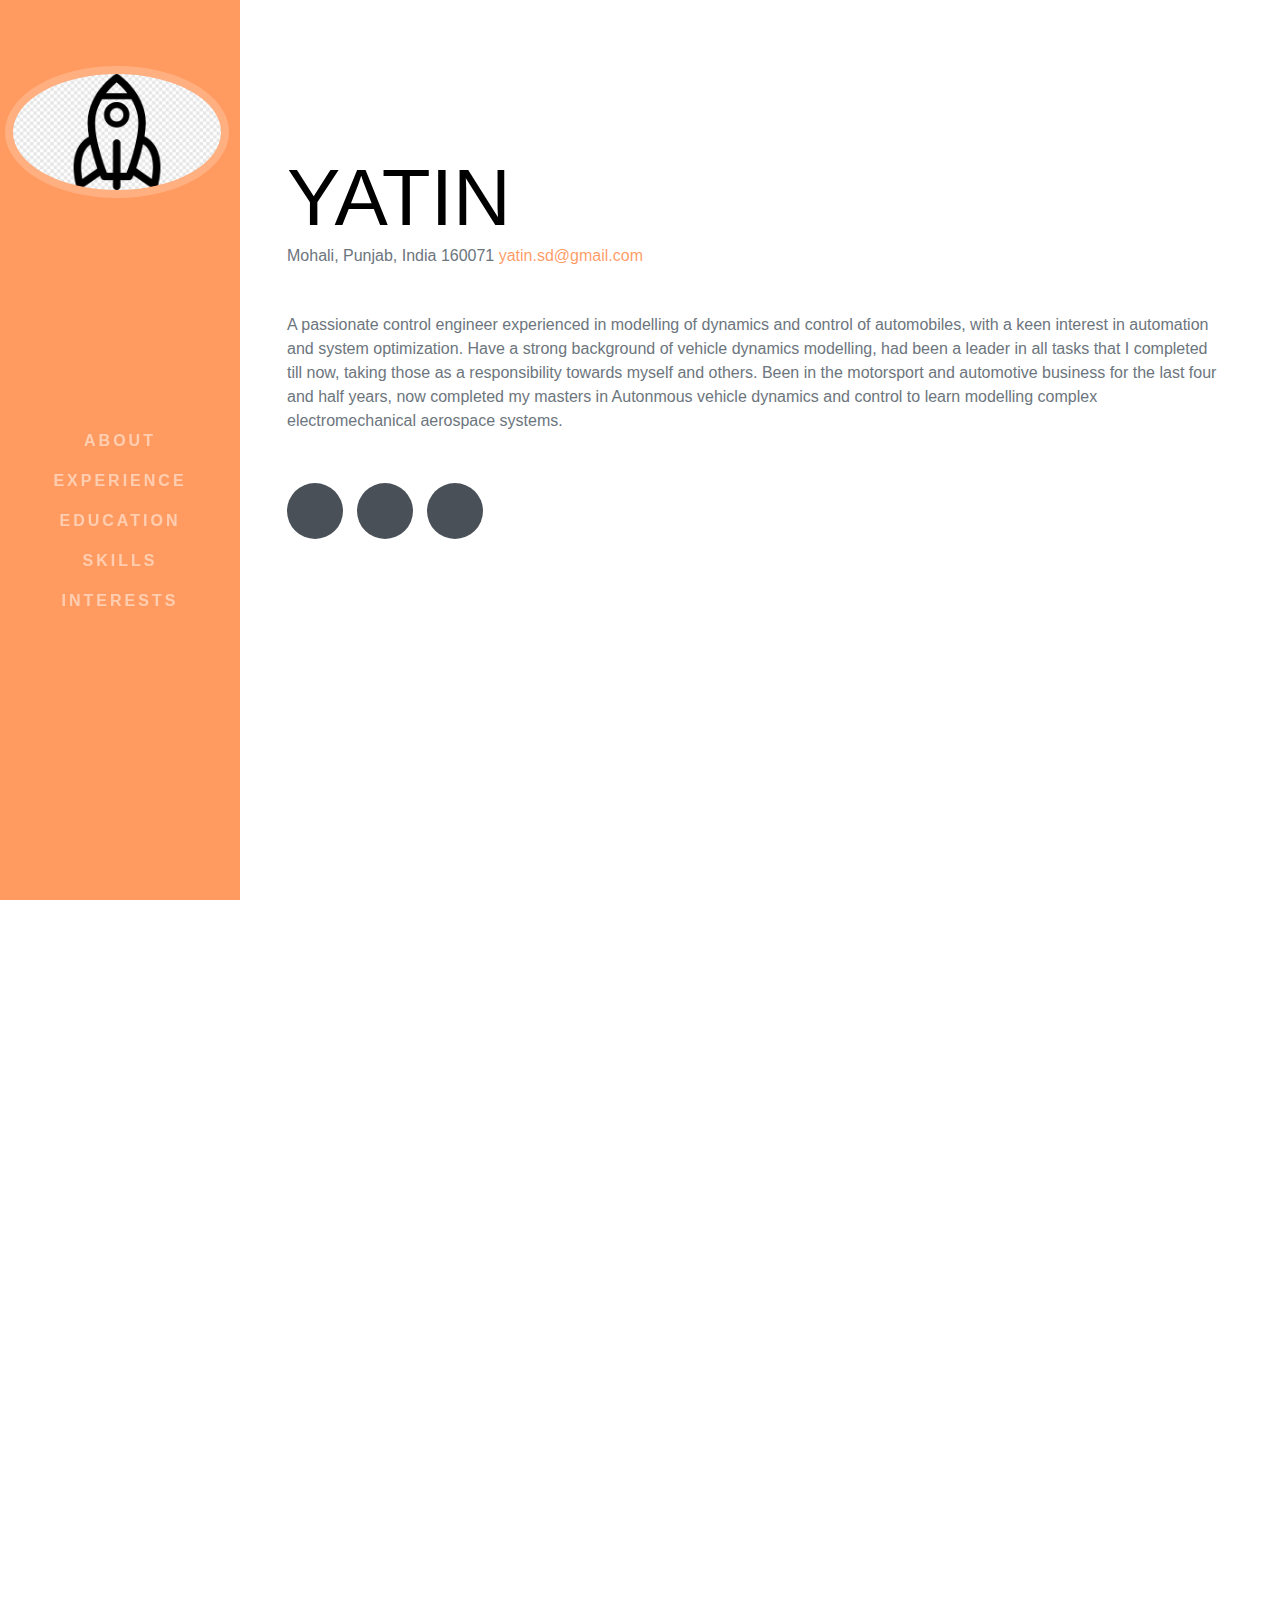
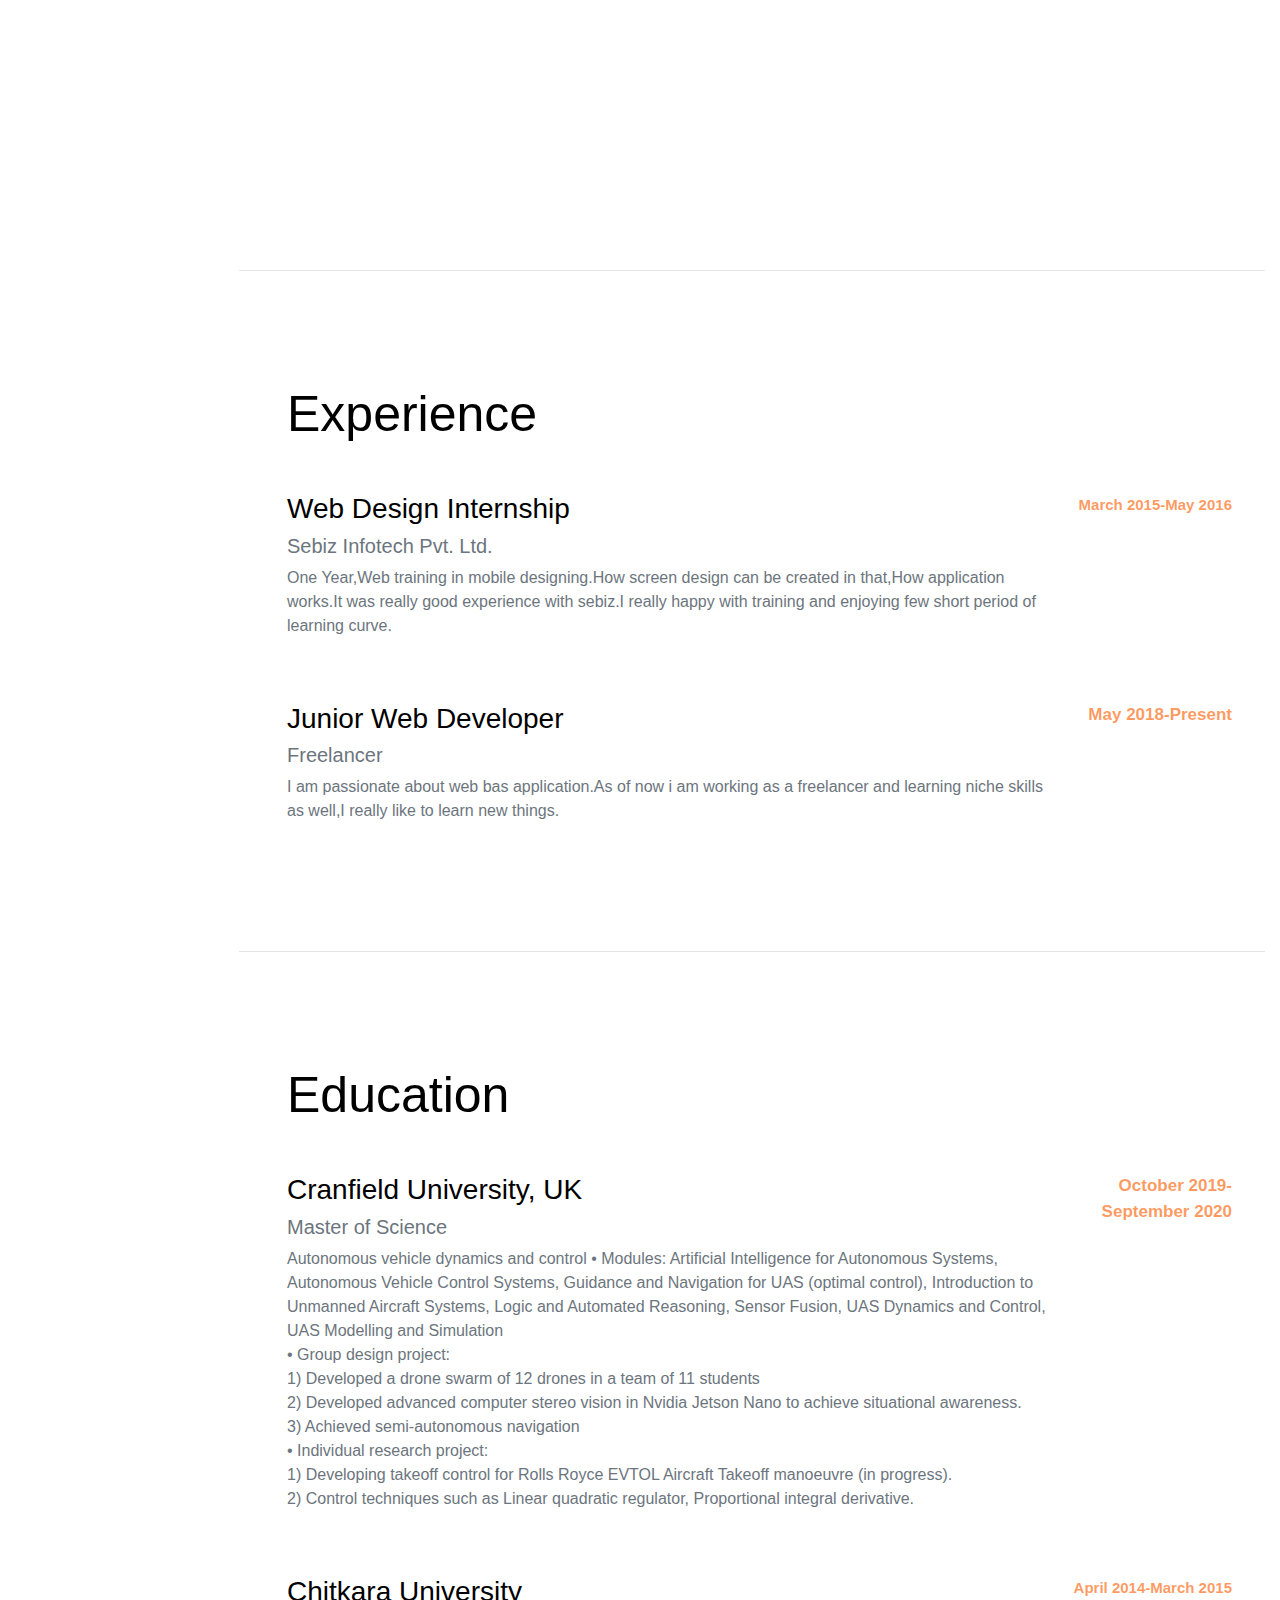
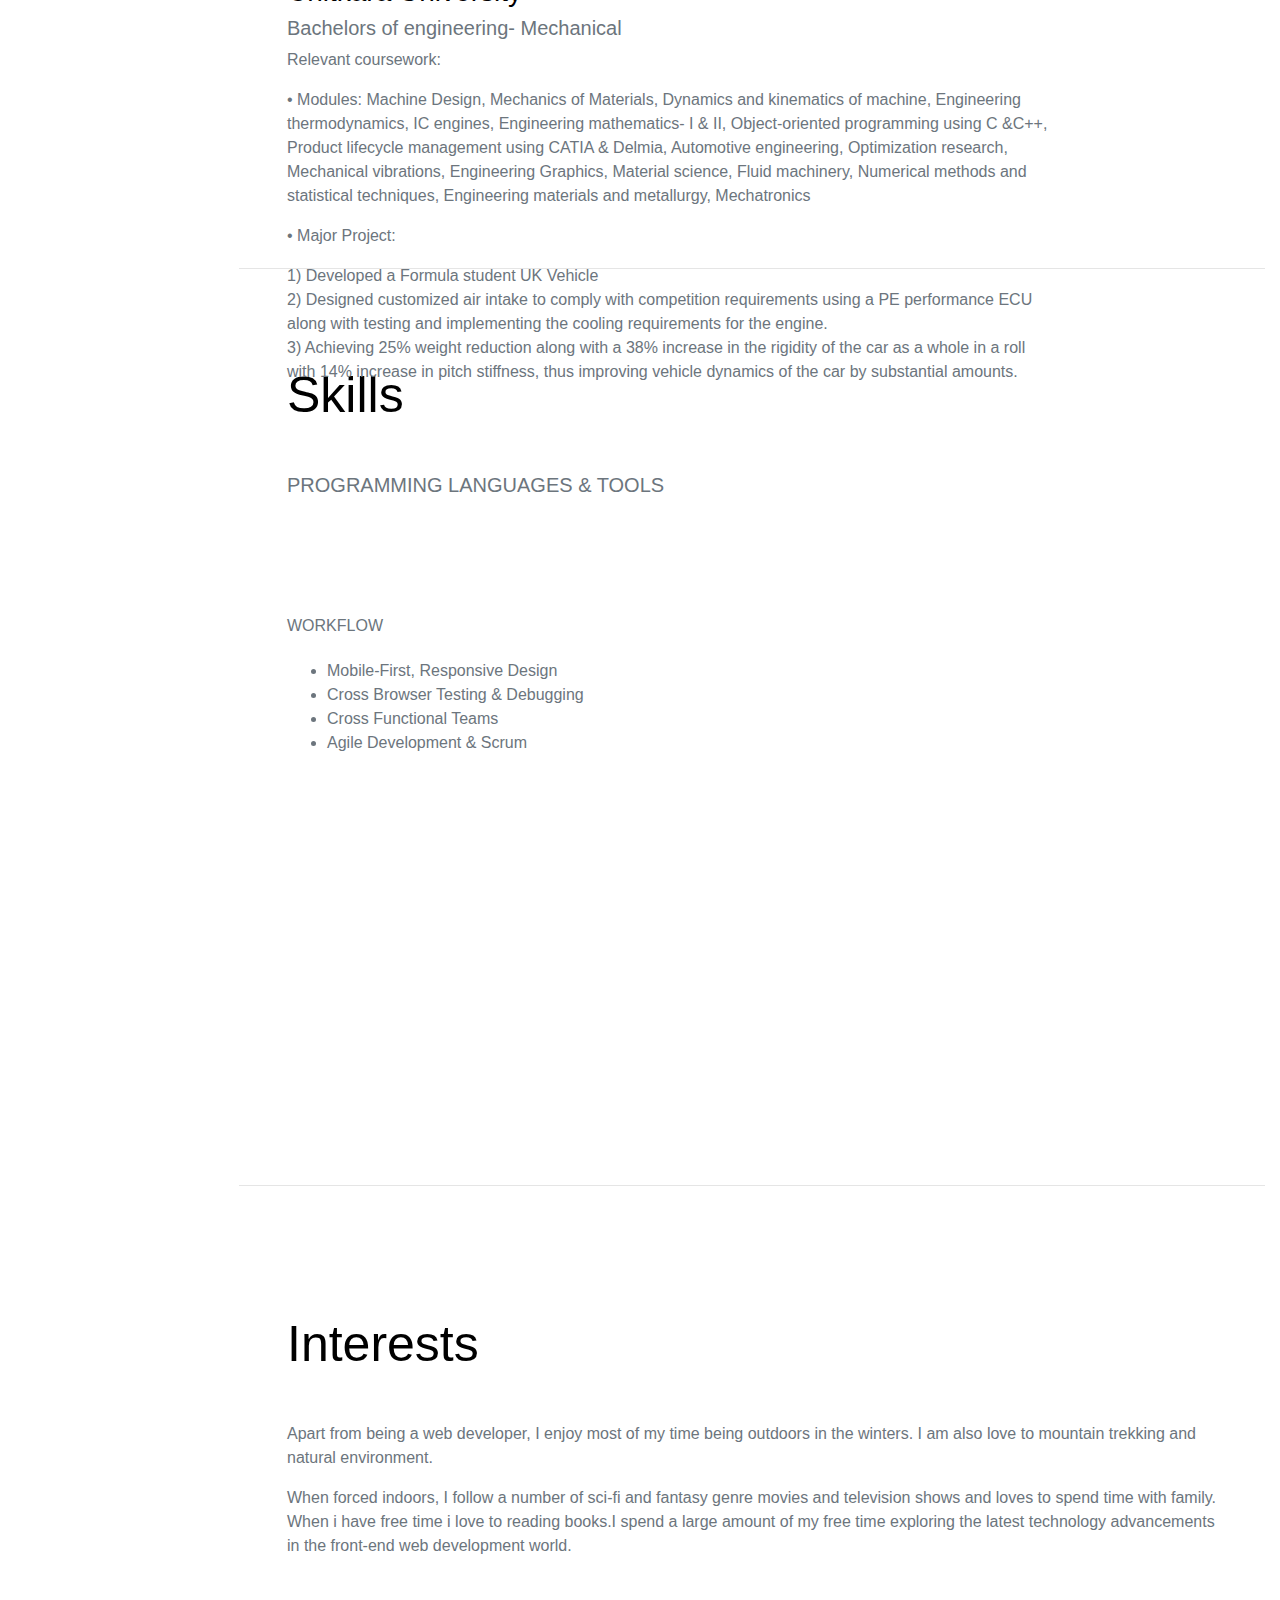
<file: index.html>
<!DOCTYPE html>
<html>
  <head>
    <meta charset="utf-8" />
    <meta
      name="viewport"
      content="width=device-width, initial-scale=1, shrink-to-fit=no"
    />
    <link rel="stylesheet" href="./assets/css/bootstrap.css" />
    <title>Resume</title>
    <link rel="stylesheet" href="./assets/css/resume.css" />
    <link
      rel="stylesheet"
      href="https://use.fontawesome.com/releases/v5.7.1/css/all.css"
      integrity="sha384-fnmOCqbTlWIlj8LyTjo7mOUStjsKC4pOpQbqyi7RrhN7udi9RwhKkMHpvLbHG9Sr"
      crossorigin="anonymous"
    />
  </head>

  <body id="page-top">
    <nav class="navbar navbar-expand-lg navbar-dark fixed-top" id="sideNav">
      <a class="navbar-brand" href="#page-top">
        <span class="d-block d-lg-none">YATIN</span>
        <span class="d-none d-lg-block">
          <img
            src="./assets/img/Robot.png"
            class="img-fluid img-profile rounded-circle"
            alt="my profile pic"
          />
        </span>
      </a>
      <button
        class="navbar-toggler"
        type="button"
        data-toggle="collapse"
        data-target="#collapsibleNavbar"
      >
        <span class="navbar-toggler-icon"></span>
      </button>
      <div class="collapse navbar-collapse" id="collapsibleNavbar">
        <ul class="navbar-nav">
          <li class="nav-item">
            <a class="nav-link" href="#about">About</a>
          </li>
          <li class="nav-item">
            <a class="nav-link" href="#experience">Experience</a>
          </li>
          <li class="nav-item">
            <a class="nav-link" href="#education">Education</a>
          </li>
          <li class="nav-item">
            <a class="nav-link" href="#skills">Skills</a>
          </li>
          <li class="nav-item">
            <a class="nav-link" href="#interests">Interests</a>
          </li>
        </ul>
      </div>
    </nav>

    <main class="container-fluid">
      <section
        class="resume-section p-3 p-lg-5"
        id="about"
        data-component="about"
      ></section>

      <hr class="mb-0" />

      <section
        class="resume-section p-3 p-lg-5"
        id="experience"
        data-component="experience"
      ></section>

      <hr class="mb-0" />

      <section
        class="resume-section p-3 p-lg-5"
        id="education"
        data-component="education"
      ></section>

      <hr class="mb-0" />

      <section
        class="resume-section p-3 p-lg-5"
        id="skills"
        data-component="skills"
      ></section>

      <hr class="mb-0" />

      <section
        class="resume-section p-3 p-lg-5"
        id="interests"
        data-component="interests"
      ></section>
    </main>
    <script src="./assets/js/jquery.js"></script>
    <script src="./assets/js/custom.js"></script>
  </body>
</html>
</file>
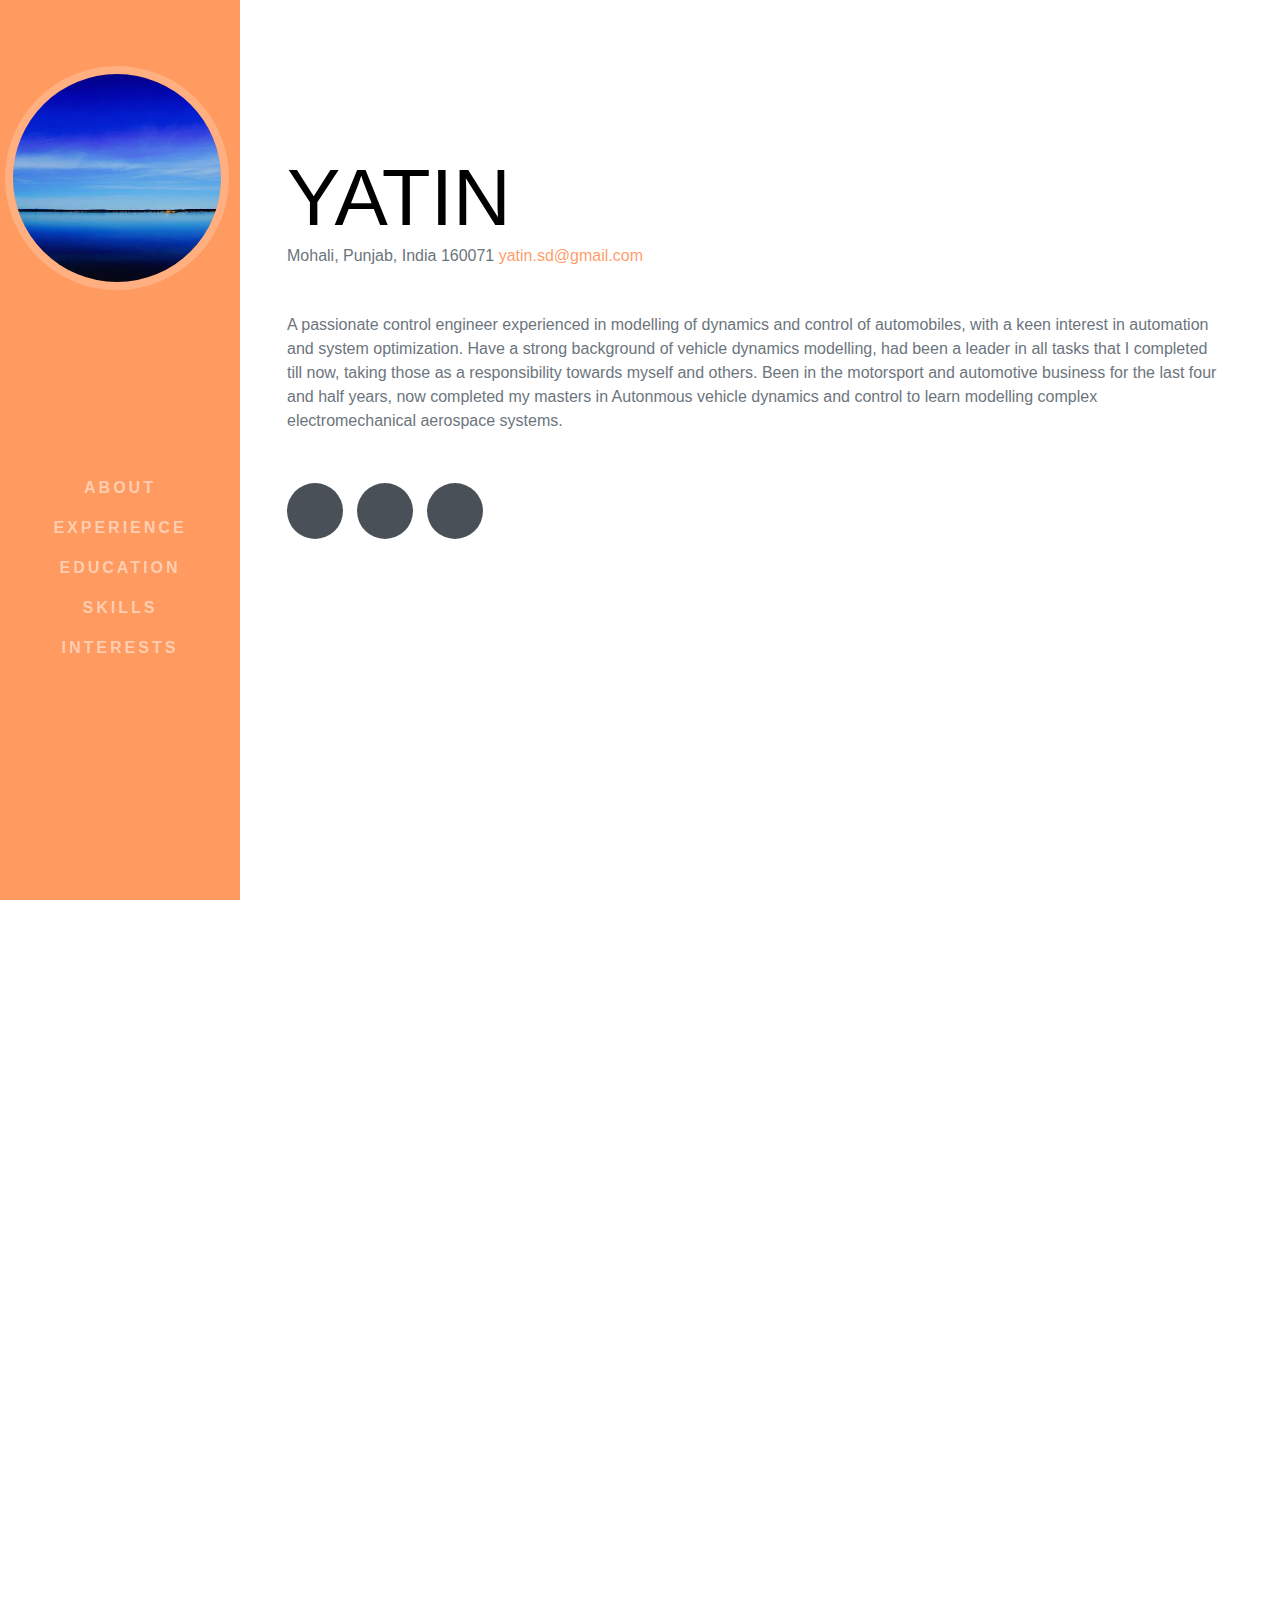
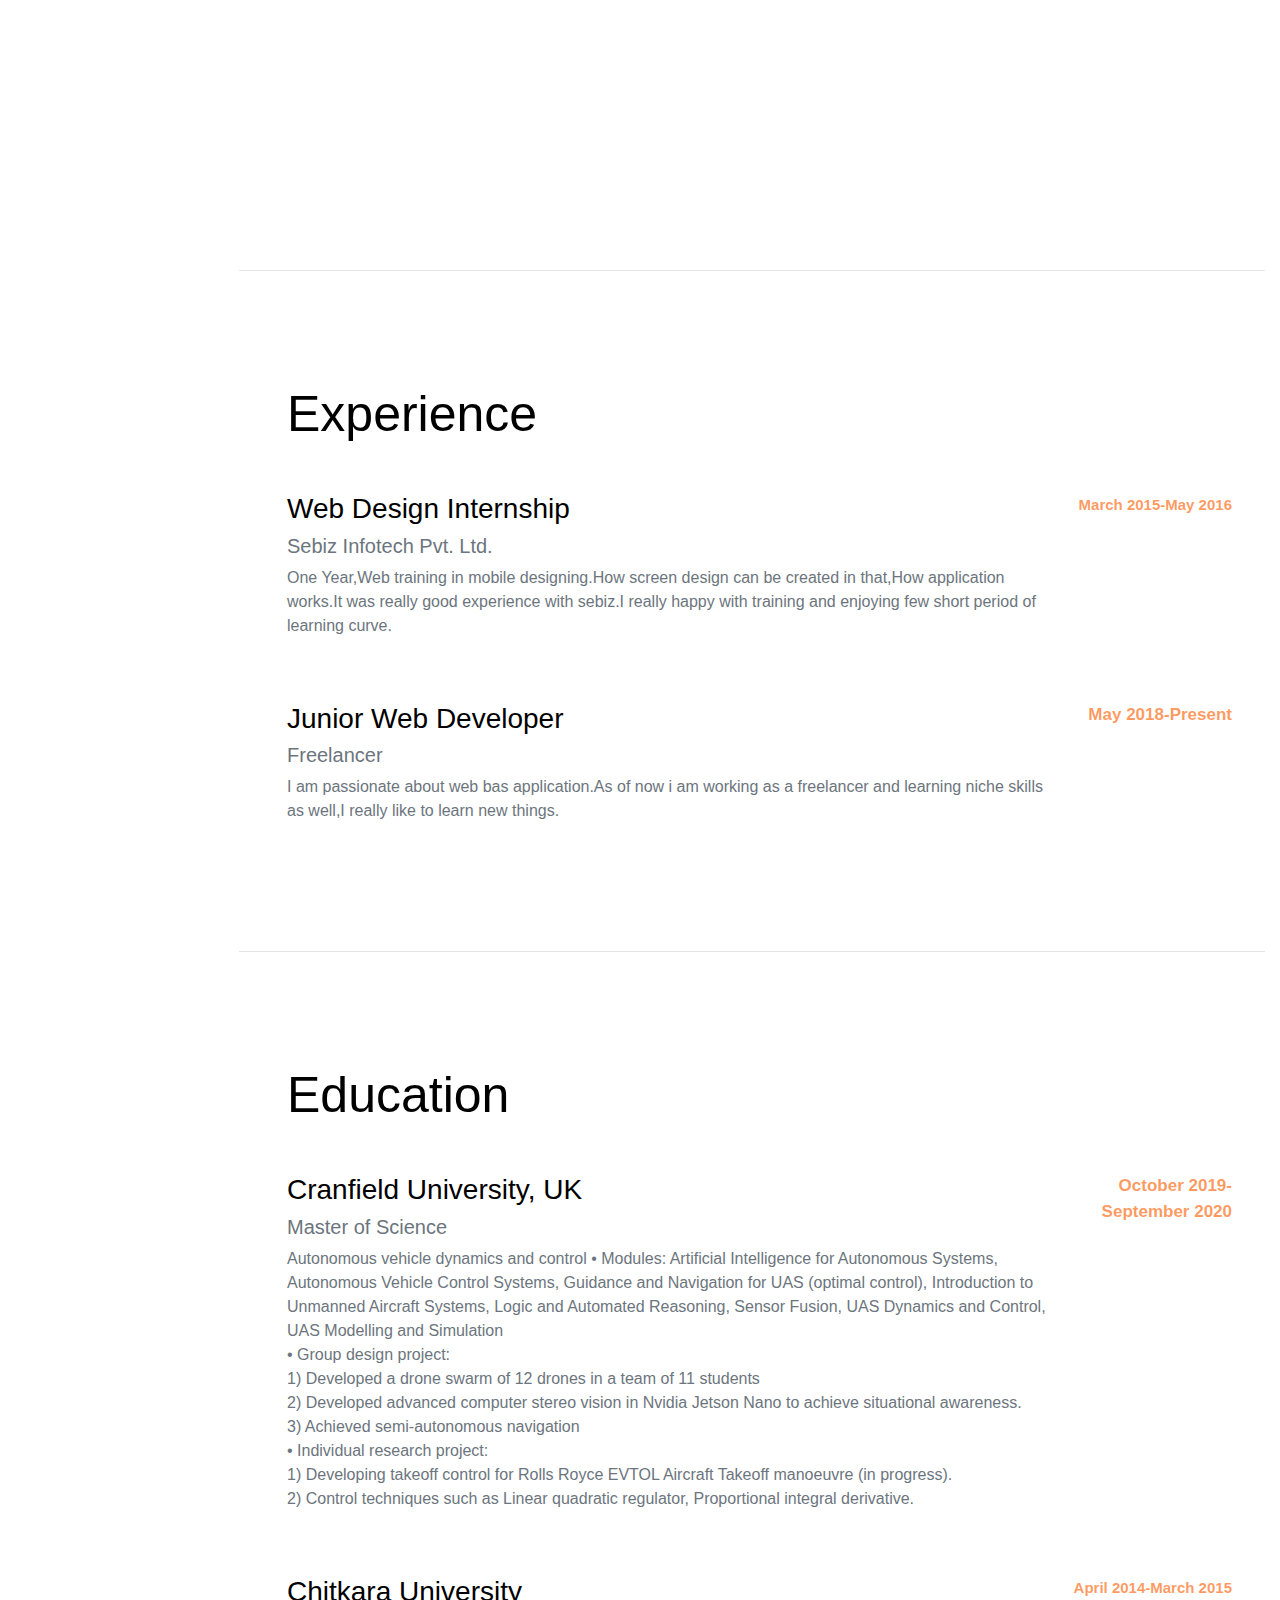
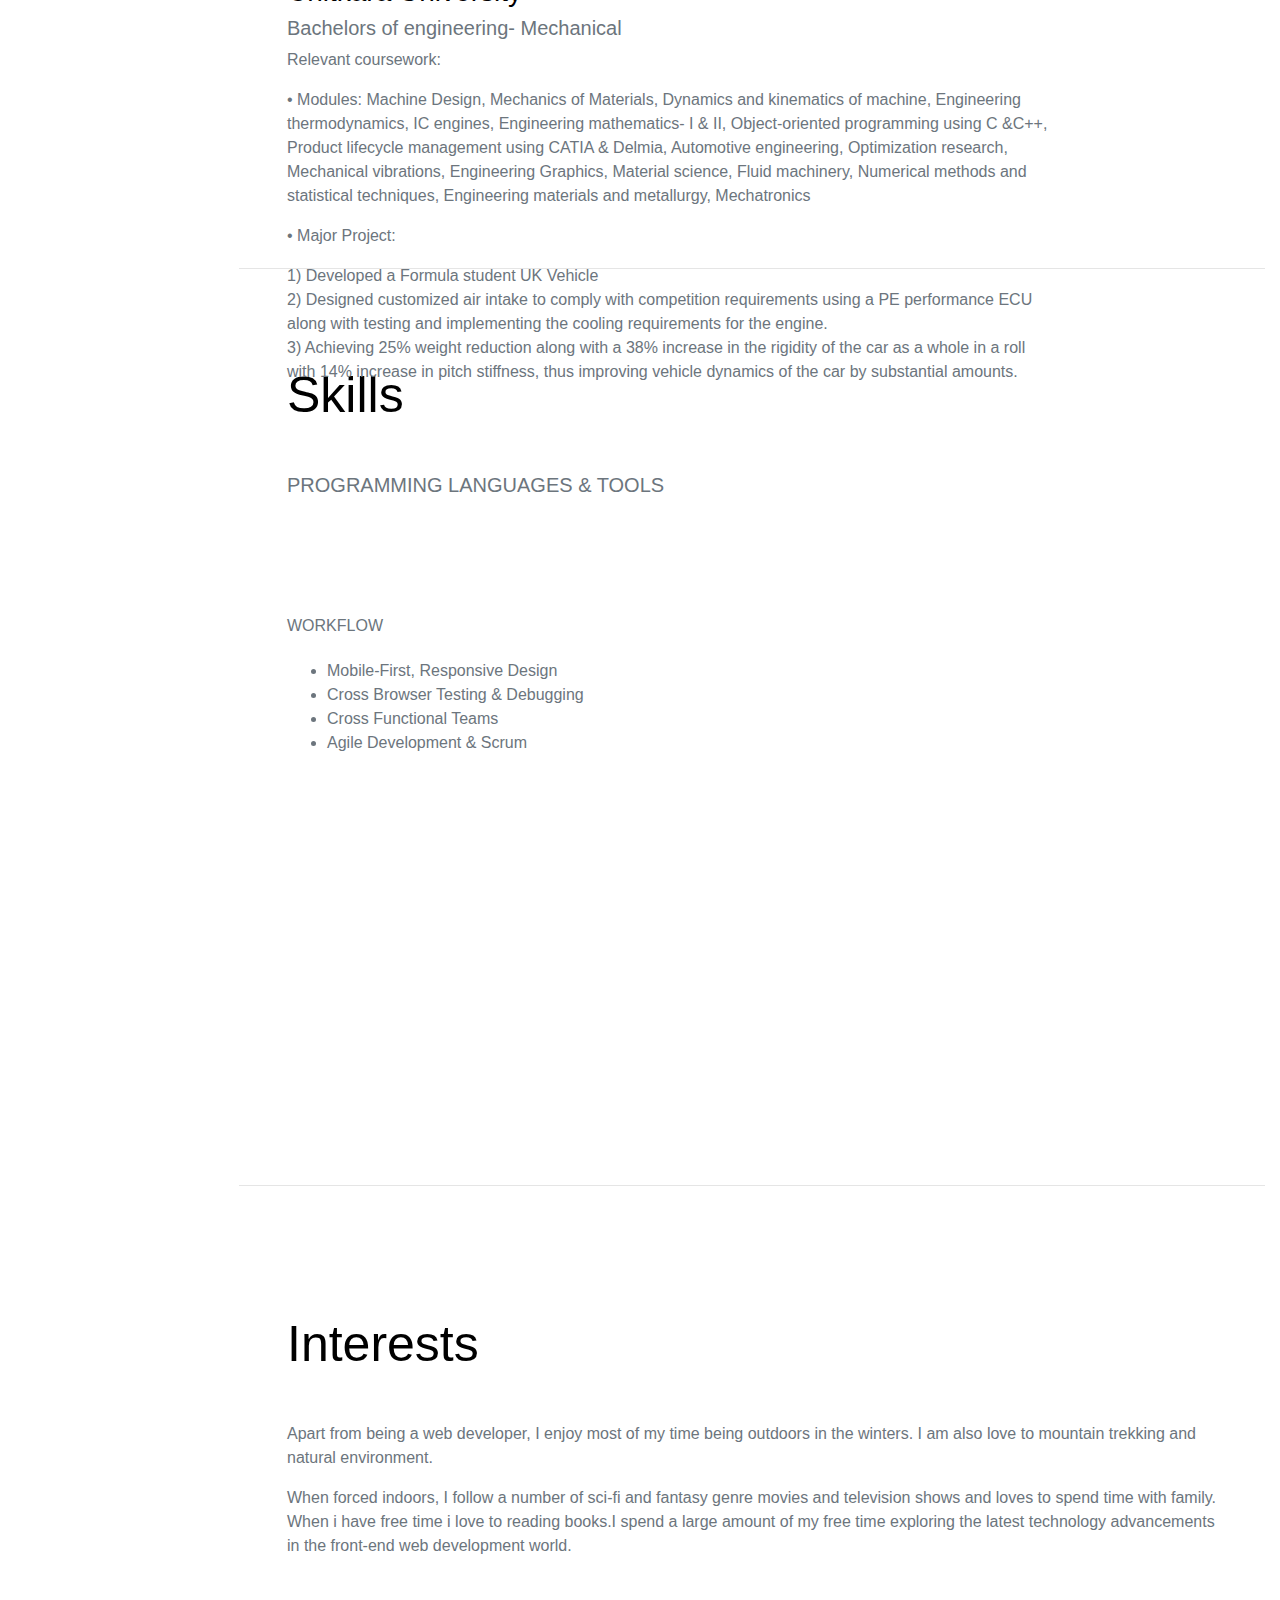
<file: Resume.html>
<!DOCTYPE html>
<html>
  <head>
    <meta charset="utf-8" />
    <meta
      name="viewport"
      content="width=device-width, initial-scale=1, shrink-to-fit=no"
    />
    <link rel="stylesheet" href="./assets/css/bootstrap.css" />
    <title>Resume</title>
    <link rel="stylesheet" href="./assets/css/resume.css" />
    <link
      rel="stylesheet"
      href="https://use.fontawesome.com/releases/v5.7.1/css/all.css"
      integrity="sha384-fnmOCqbTlWIlj8LyTjo7mOUStjsKC4pOpQbqyi7RrhN7udi9RwhKkMHpvLbHG9Sr"
      crossorigin="anonymous"
    />
  </head>

  <body id="page-top">
    <nav class="navbar navbar-expand-lg navbar-dark fixed-top" id="sideNav">
      <a class="navbar-brand" href="#page-top">
        <span class="d-block d-lg-none">Karan Jain</span>
        <span class="d-none d-lg-block">
          <img
            src="./assets/img/karan.jpg"
            class="img-fluid img-profile rounded-circle"
            alt="my profile pic"
          />
        </span>
      </a>
      <button
        class="navbar-toggler"
        type="button"
        data-toggle="collapse"
        data-target="#collapsibleNavbar"
      >
        <span class="navbar-toggler-icon"></span>
      </button>
      <div class="collapse navbar-collapse" id="collapsibleNavbar">
        <ul class="navbar-nav">
          <li class="nav-item">
            <a class="nav-link" href="#about">About</a>
          </li>
          <li class="nav-item">
            <a class="nav-link" href="#experience">Experience</a>
          </li>
          <li class="nav-item">
            <a class="nav-link" href="#education">Education</a>
          </li>
          <li class="nav-item">
            <a class="nav-link" href="#skills">Skills</a>
          </li>
          <li class="nav-item">
            <a class="nav-link" href="#interests">Interests</a>
          </li>
        </ul>
      </div>
    </nav>

    <main class="container-fluid">
      <section
        class="resume-section p-3 p-lg-5"
        id="about"
        data-component="about"
      ></section>

      <hr class="mb-0" />

      <section
        class="resume-section p-3 p-lg-5"
        id="experience"
        data-component="experience"
      ></section>

      <hr class="mb-0" />

      <section
        class="resume-section p-3 p-lg-5"
        id="education"
        data-component="education"
      ></section>

      <hr class="mb-0" />

      <section
        class="resume-section p-3 p-lg-5"
        id="skills"
        data-component="skills"
      ></section>

      <hr class="mb-0" />

      <section
        class="resume-section p-3 p-lg-5"
        id="interests"
        data-component="interests"
      ></section>
    </main>
    <script src="./assets/js/jquery.js"></script>
    <script src="./assets/js/custom.js"></script>
  </body>
</html>
</file>
<file: assets/css/resume.css>
@import url("mobile.css");

body{
    /* font-family:Muli,-apple-system,BlinkMacSystemFont,'Segoe UI',Roboto,'Helvetica Neue',Arial,sans-serif,'Apple Color Emoji','Segoe UI Emoji','Segoe UI Symbol','Noto Color Emoji'; */
    padding-top:54px;
    color:#868e96;
}

#sideNav{
    background-color: rgba(255, 94, 0, 0.623);
}

#sideNav .navbar-nav .nav-item .nav-link{
    font-weight:800;
    letter-spacing:3px;
    text-transform:uppercase;
}

#about{
    height: 200vh;
    text-transform: ;
}

#about h1{
    text-transform: uppercase;
    font-size: 5rem;
    color: black;
}

#experience h1{
    font-size: 50px;
    color: black;
    margin-top: 65px;
}

#experience h3{
    color: black;
}

#education{
    height: 100vh;
}

#education h1{
    font-size: 50px;
    color: black;
    margin-top: 65px;
}

#education h3{
    color: black;
}

#skills{
    height: 100vh;
}

#skills h1{
    font-size: 50px;
    color: black;
}

.languages i:hover{
    color: rgba(255, 94, 0, 0.623);
}

.languages{
    font-size: 50px;
    margin-top: 20px;
}

.languages .html{
    margin-right: 10px;
}

.languages .css{
    margin-right: 10px;
}

#interests{
    height: 100vh;
}

#interests h1{
    font-size: 50px;
    color: black;
    margin-top: 80px; 
}

.name{
    color: rgba(255, 94, 0, 0.623);
}

.social-icons{
    font-size: 50px;
    margin-top: 50px; 
}

.social-icons a{
    display:inline-block;
    height:56px;
    width: 56px;
    background-color:#495057;
    color:white;
    border-radius:100%;
    text-align:center;
    font-size:25px;
    line-height:56px;
}

.social-icons a:hover{
    background-color:rgba(255, 94, 0, 0.623);
}

.resume-date{
    padding: 0;
    font-size: 17px;
    color: rgba(255, 94, 0, 0.623);
}

.senior{
    font-size: 15px;
}
</file>
